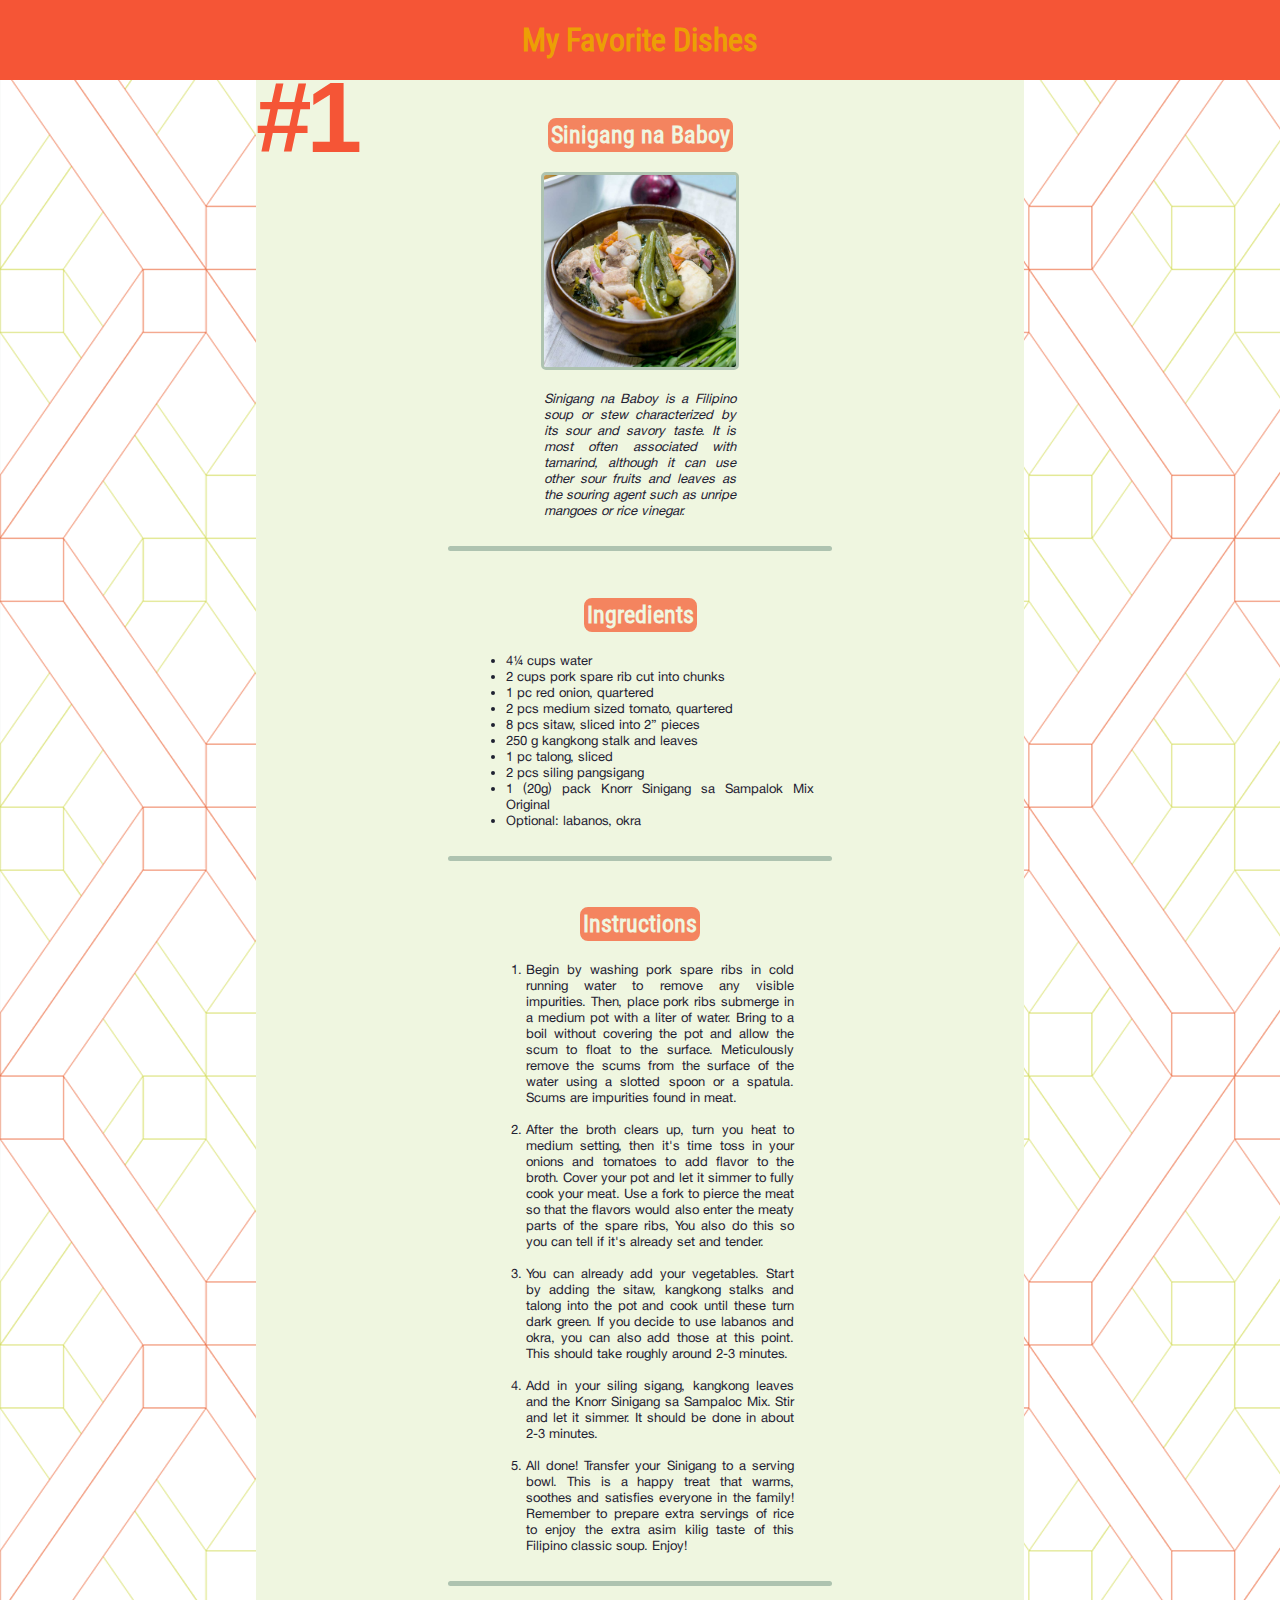
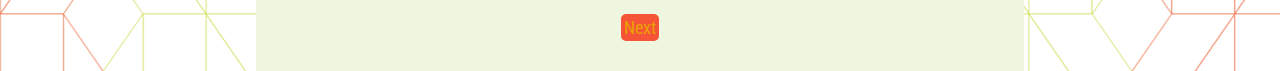
<file: index.html>
<!DOCTYPE html>
<html>
  
<!--Landing Page-->
  <head>
    <title>My Favorite Dishes</title>
  </head>

<meta charset="utf-8">  

<link rel="stylesheet" href="style.css"/>

<link rel="icon" type="image/x-icon" href="img/favicon.ico">

<meta name="viewport" content="width=device-width, initial-scale=1.0">


<body>
<div class="header">
  <h1>My Favorite Dishes</h1>
</div>

<div class="container">

<p>#1</p>

<h2>Sinigang na Baboy</h2>

 <br>

 <div id="img"> 
<img src="img/sinigang.jpg" width="25%" alt="Sinigang"/>  
 </div>

<audio controls autoplay loop>
  <source src="bgm/sinigang.mp3" type="audio/mp3">
</audio>

 <br>

<dl><i>
  Sinigang na Baboy is a Filipino soup or stew characterized by its sour and savory taste.
  It is most often associated with tamarind, although it can use other sour fruits and leaves
  as the souring agent such as unripe mangoes or rice vinegar.
</dl></i>

 <br> <hr>

<h2>Ingredients</h2>

 <br>

<ul>
  <li>4¼ cups water</li>
  <li>2 cups pork spare rib cut into chunks</li>
  <li>1 pc red onion, quartered</li>
  <li>2 pcs medium sized tomato, quartered</li>
  <li>8 pcs sitaw, sliced into 2” pieces</li>
  <li>250 g kangkong stalk and leaves</li>
  <li>1 pc talong, sliced</li>
  <li>2 pcs siling pangsigang</li>
  <li>1 (20g) pack Knorr Sinigang sa Sampalok Mix Original</li>
  <li>Optional: labanos, okra</li>
</ul>

<br>
<hr>

<h2>Instructions</h2>

 <br>

<ol>
    <li>Begin by washing pork spare ribs in cold running water to remove any visible impurities.
        Then, place pork ribs submerge in a medium pot with a liter of water. 
        Bring to a boil without covering the pot and allow the scum to float to the surface.
        Meticulously remove the scums from the surface of the water using a slotted spoon or a spatula.
        Scums are impurities found in meat.
    </li>

    <br>

    <li>After the broth clears up, turn you heat to medium setting,
        then it's time toss in your onions and tomatoes to add flavor to the broth.
        Cover your pot and let it simmer to fully cook your meat.
        Use a fork to pierce the meat so that the flavors would also enter the meaty parts of the spare ribs,
        You also do this so you can tell if it's already set and tender.
    </li>

    <br>

    <li>You can already add your vegetables. Start by adding the sitaw, kangkong stalks and talong
        into the pot and cook until these turn dark green. If you decide to use labanos and okra,
        you can also add those at this point. This should take roughly around 2-3 minutes.
    </li>

    <br>

    <li>Add in your siling sigang, kangkong leaves and the Knorr Sinigang sa Sampaloc Mix. Stir and let it simmer.
        It should be done in about 2-3 minutes.
    </li>

    <br>

    <li>All done! Transfer your Sinigang to a serving bowl. This is a happy treat that warms,
        soothes and satisfies everyone in the family! Remember to prepare extra servings of rice
        to enjoy the extra asim kilig taste of this Filipino classic soup. Enjoy!
    </li>
</ol>

 <br>
 <hr> 
 <br>

<a href="02.html"> Next </a> 
</div>

</body>
</html>
</file>
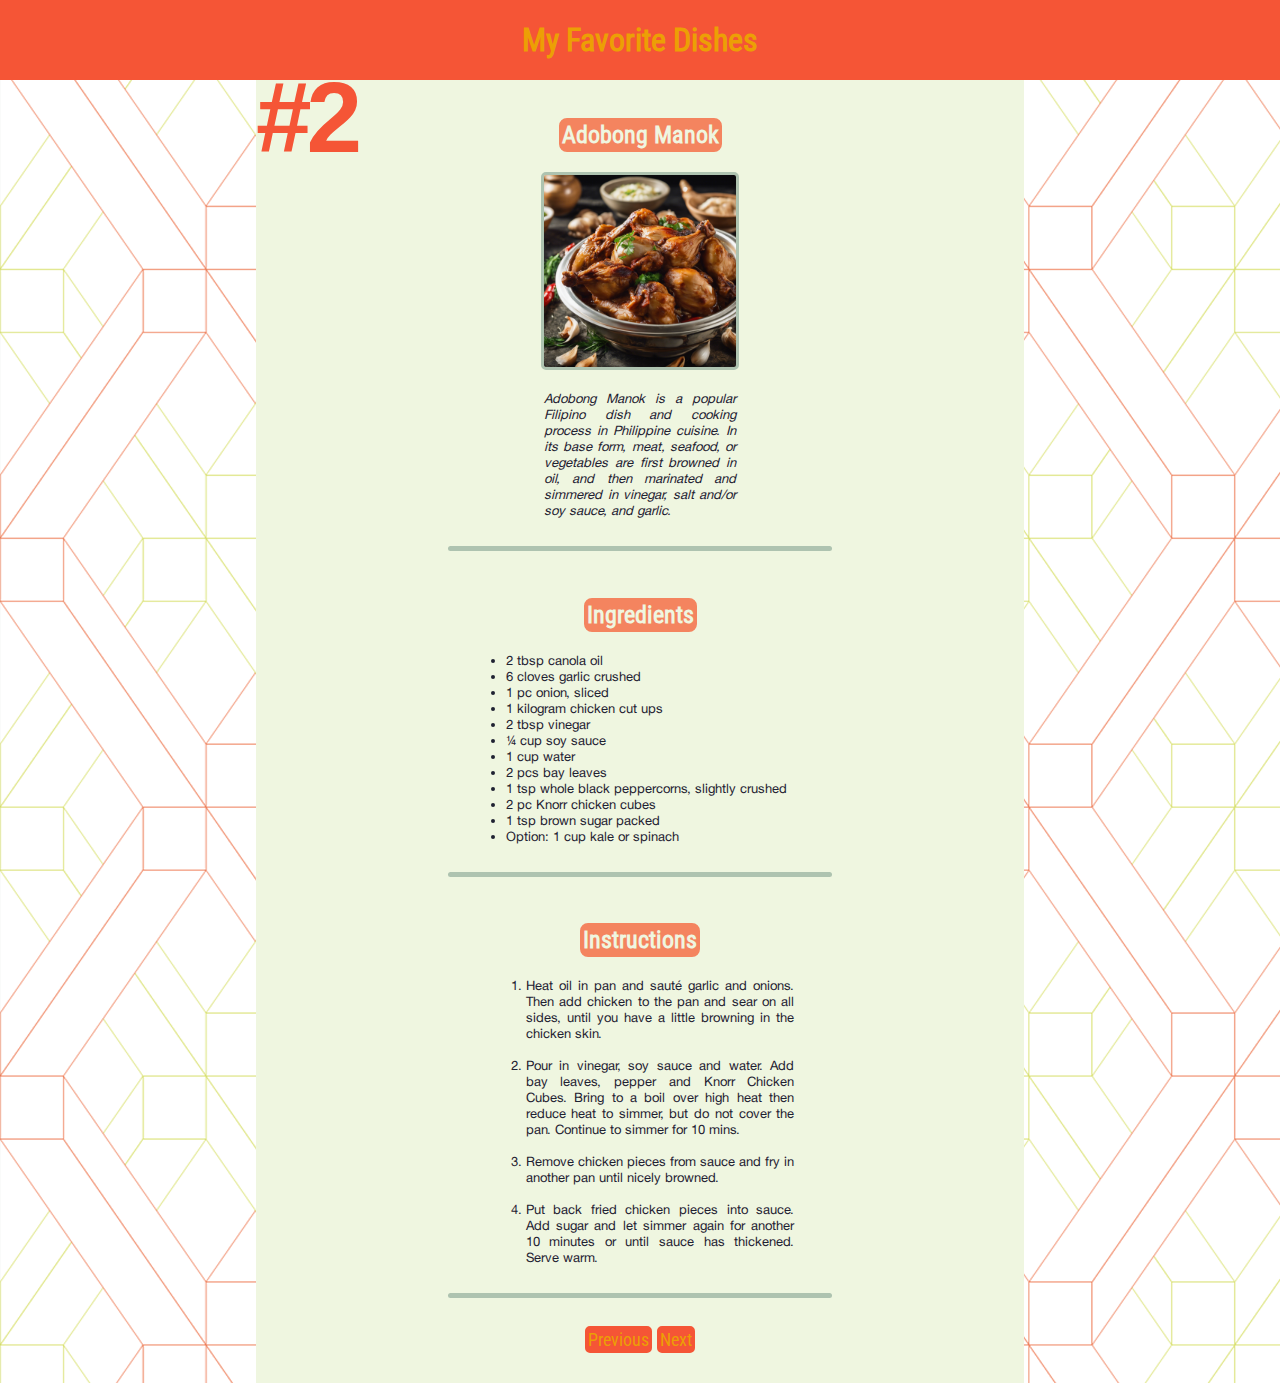
<file: 02.html>
<!DOCTYPE html>
<html>

  <head>
    <title>My Favorite Dishes</title>
  </head>

<meta charset="utf-8">
<link rel="stylesheet" href="style.css"/>
<meta name="viewport" content="width=device-width, initial-scale=1.0">


<body>
<div class="header">
  <h1>My Favorite Dishes</h1>
</div>

<div class="container">
 
<p>#2</p>
 
<h2>Adobong Manok</h2>

 <br>

 <div id="img">

<img src="img/adobo.jpg" width="25%" alt="Adobong Manok"/>  
 </div>

 <audio controls autoplay loop>
  <source src="bgm/adobo.mp3" type="audio/mp3">
</audio>

 <br>

<dl><i>
    Adobong Manok is a popular Filipino dish and cooking process in Philippine cuisine.
    In its base form, meat, seafood, or vegetables are first browned in oil, and then marinated
    and simmered in vinegar, salt and/or soy sauce, and garlic.
</dl></i>

 <br> <hr>

<h2>Ingredients</h2>

<br>

<ul>
  <li>2 tbsp canola oil</li>
  <li>6 cloves garlic crushed</li>
  <li>1 pc onion, sliced</li>
  <li>1 kilogram chicken cut ups</li>
  <li>2 tbsp vinegar</li>
  <li>¼ cup soy sauce</li>
  <li>1 cup water</li>
  <li>2 pcs bay leaves</li>
  <li>1 tsp whole black peppercorns, slightly crushed</li>
  <li>2 pc Knorr chicken cubes</li>
  <li>1 tsp brown sugar packed</li>
  <li>Option: 1 cup kale or spinach</li>
</ul>

<br> 
<hr>

<h2>Instructions</h2>

 <br>

<ol>
    <li>Heat oil in pan and sauté garlic and onions. Then add chicken to the pan and sear on all sides,
        until you have a little browning in the chicken skin.
    </li>

    <br>

    <li>Pour in vinegar, soy sauce and water. Add bay leaves, pepper and Knorr Chicken Cubes. 
        Bring to a boil over high heat then reduce heat to simmer, but do not cover the pan. 
        Continue to simmer for 10 mins.
    </li>

    <br>

    <li>Remove chicken pieces from sauce and fry in another pan until nicely browned.
    </li>

    <br>

    <li>Put back fried chicken pieces into sauce. 
        Add sugar and let simmer again for another 10 minutes or until sauce has thickened. Serve warm.
    </li>
</ol>

<br>
<hr> 
<br>

<div class="button-container">
 <button1> <a href="index.html"> Previous </a> </button1>
 <button2> <a href="03.html"> Next </a> </button2>
</div>

</body>
</html>
</file>
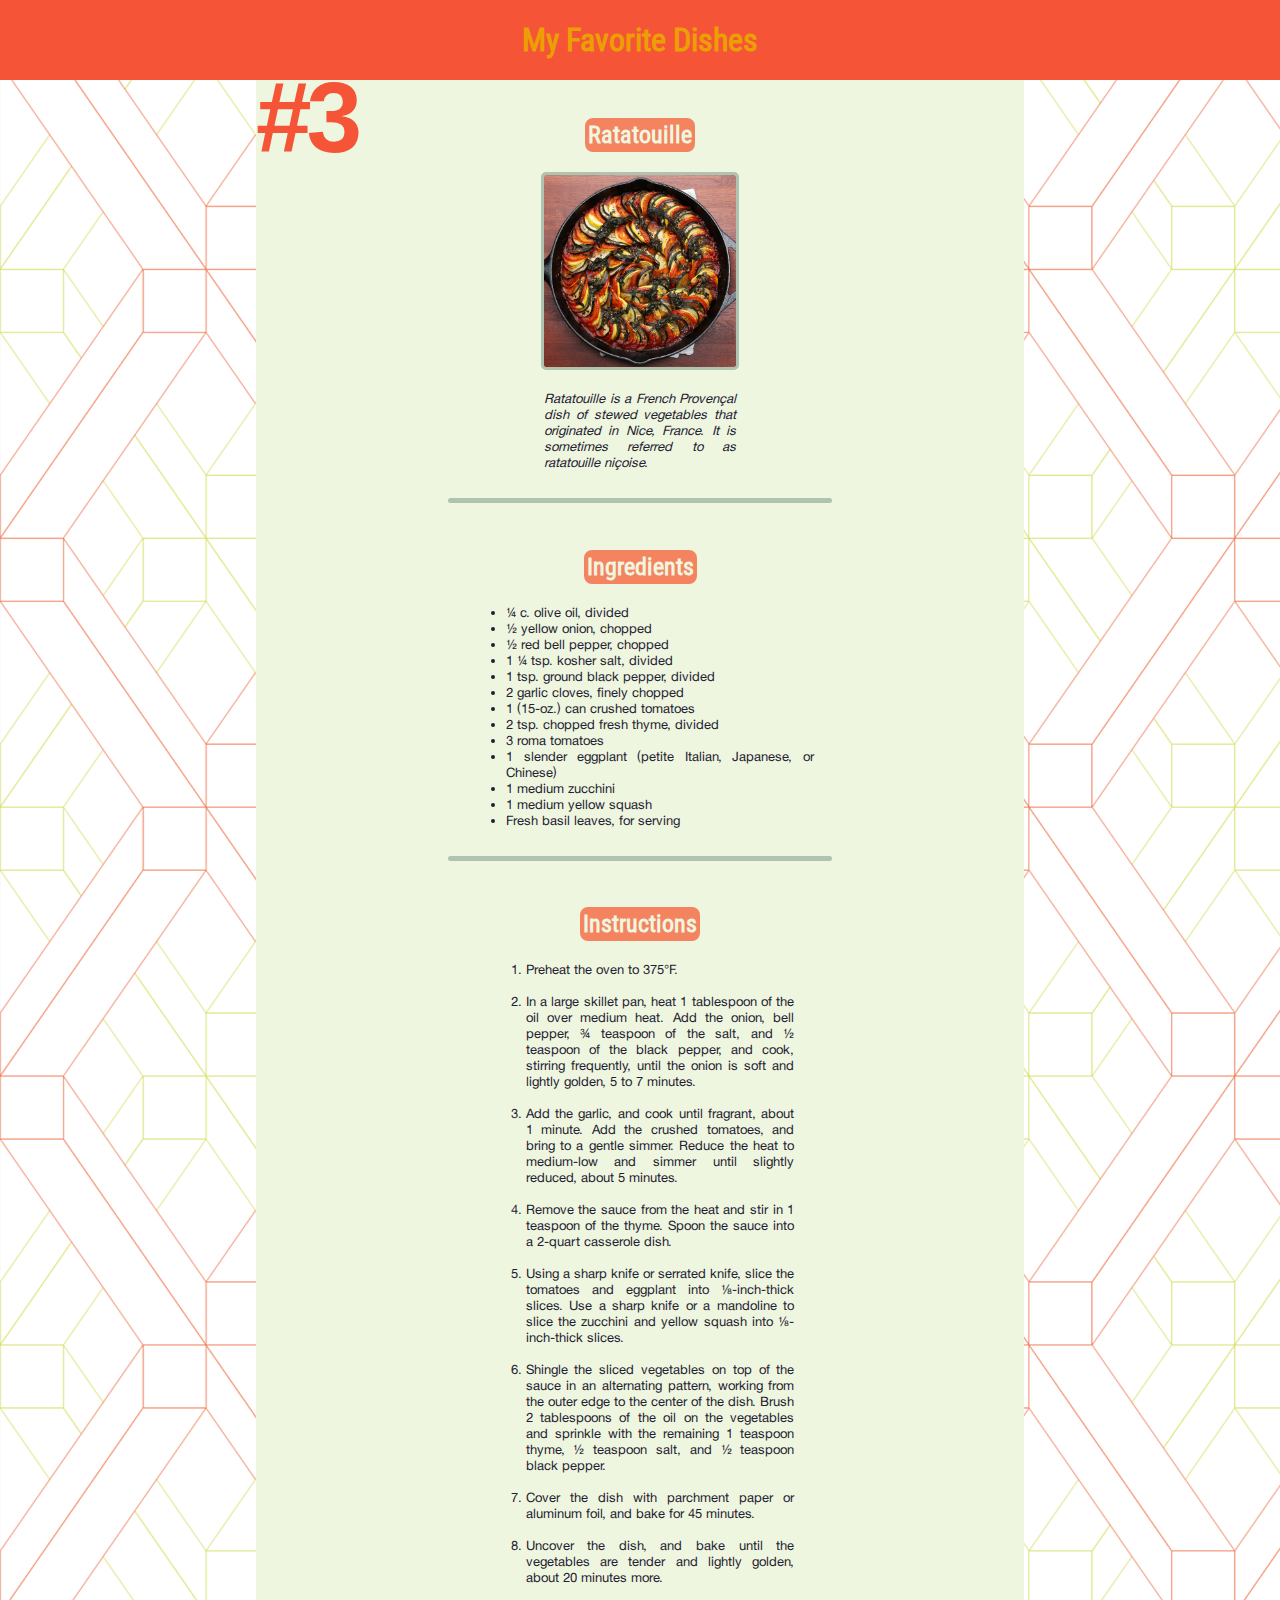
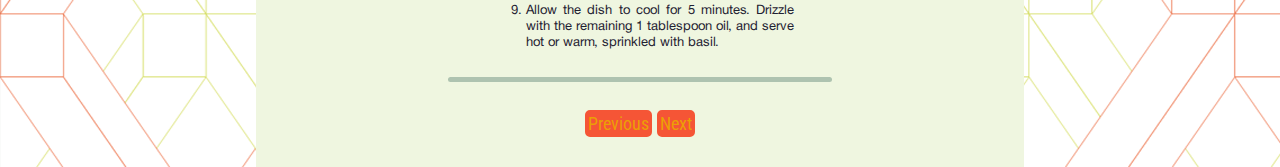
<file: 03.html>
<!DOCTYPE html>
<html>

  <head>
    <title>My Favorite Dishes</title>
  </head>

<meta charset="utf-8">
<link rel="stylesheet" href="style.css"/>
<meta name="viewport" content="width=device-width, initial-scale=1.0">


<body>
<div class="header">
  <h1>My Favorite Dishes</h1>
</div>

<div class="container">

<p>#3</p>

<h2>Ratatouille</h2>

 <br>

 <div id="img">

<img src="img/ratatouille.jpg" width="25%" alt="Ratatouille"/>  
 </div>

<audio controls autoplay loop>
  <source src="bgm/ratatouille.mp3" type="audio/mp3">
</audio>

 <br>

<dl><i>
  Ratatouille is a French Provençal dish of stewed vegetables that originated in Nice, France. It
  is sometimes referred to as ratatouille niçoise.
</dl></i>

 <br> <hr>

<h2>Ingredients</h2>

<br>

<ul>
  <li>¼ c. olive oil, divided</li>
  <li>½ yellow onion, chopped</li>
  <li>½ red bell pepper, chopped</li>
  <li>1 ¼ tsp. kosher salt, divided</li>
  <li>1 tsp. ground black pepper, divided</li>
  <li>2 garlic cloves, finely chopped</li>
  <li>1 (15-oz.) can crushed tomatoes</li>
  <li>2 tsp. chopped fresh thyme, divided</li>
  <li>3 roma tomatoes</li>
  <li>1 slender eggplant (petite Italian, Japanese, or Chinese) </li>
  <li>1 medium zucchini</li>
  <li>1 medium yellow squash</li>
  <li>Fresh basil leaves, for serving</li>
</ul>

<br> 
<hr>

<h2>Instructions</h2>

 <br>

<ol>
    <li>Preheat the oven to 375°F.
    </li>

    <br>

    <li>In a large skillet pan, heat 1 tablespoon of the oil over medium heat. 
     Add the onion, bell pepper, ¾ teaspoon of the salt, and ½ teaspoon of the black pepper, and cook, stirring frequently,
     until the onion is soft and lightly golden, 5 to 7 minutes.
    </li>

    <br>

    <li>Add the garlic, and cook until fragrant, about 1 minute. Add the crushed tomatoes, and bring to a gentle simmer.
        Reduce the heat to medium-low and simmer until slightly reduced, about 5 minutes. 
    </li>

    <br>

    <li>Remove the sauce from the heat and stir in 1 teaspoon of the thyme. Spoon the sauce into a 2-quart casserole dish.
    </li>

    <br>

    <li>Using a sharp knife or serrated knife, slice the tomatoes and eggplant into ⅛-inch-thick slices. 
        Use a sharp knife or a mandoline to slice the zucchini and yellow squash into ⅛-inch-thick slices.
    </li>

    <br>

    <li>Shingle the sliced vegetables on top of the sauce in an alternating pattern, working from the outer edge to the center of the dish.
        Brush 2 tablespoons of the oil on the vegetables and sprinkle with the remaining 1 teaspoon thyme,  ½ teaspoon salt,
        and ½ teaspoon black pepper.
    </li>

    <br>

    <li>
      Cover the dish with parchment paper or aluminum foil, and bake for 45 minutes. 
    </li>

    <br>

    <li>Uncover the dish, and bake until the vegetables are tender and lightly golden, about 20 minutes more.
    </li>

    <br>

    <li>Allow the dish to cool for 5 minutes. Drizzle with the remaining 1 tablespoon oil, and serve hot or warm, sprinkled with basil.
    </li>
</ol>

<br>
<hr> 
<br>

<div class="button-container">
 <button1> <a href="02.html"> Previous </a> </button1>
 <button2> <a href="04.html"> Next </a> </button2>
</div>

</body>
</html>
</file>
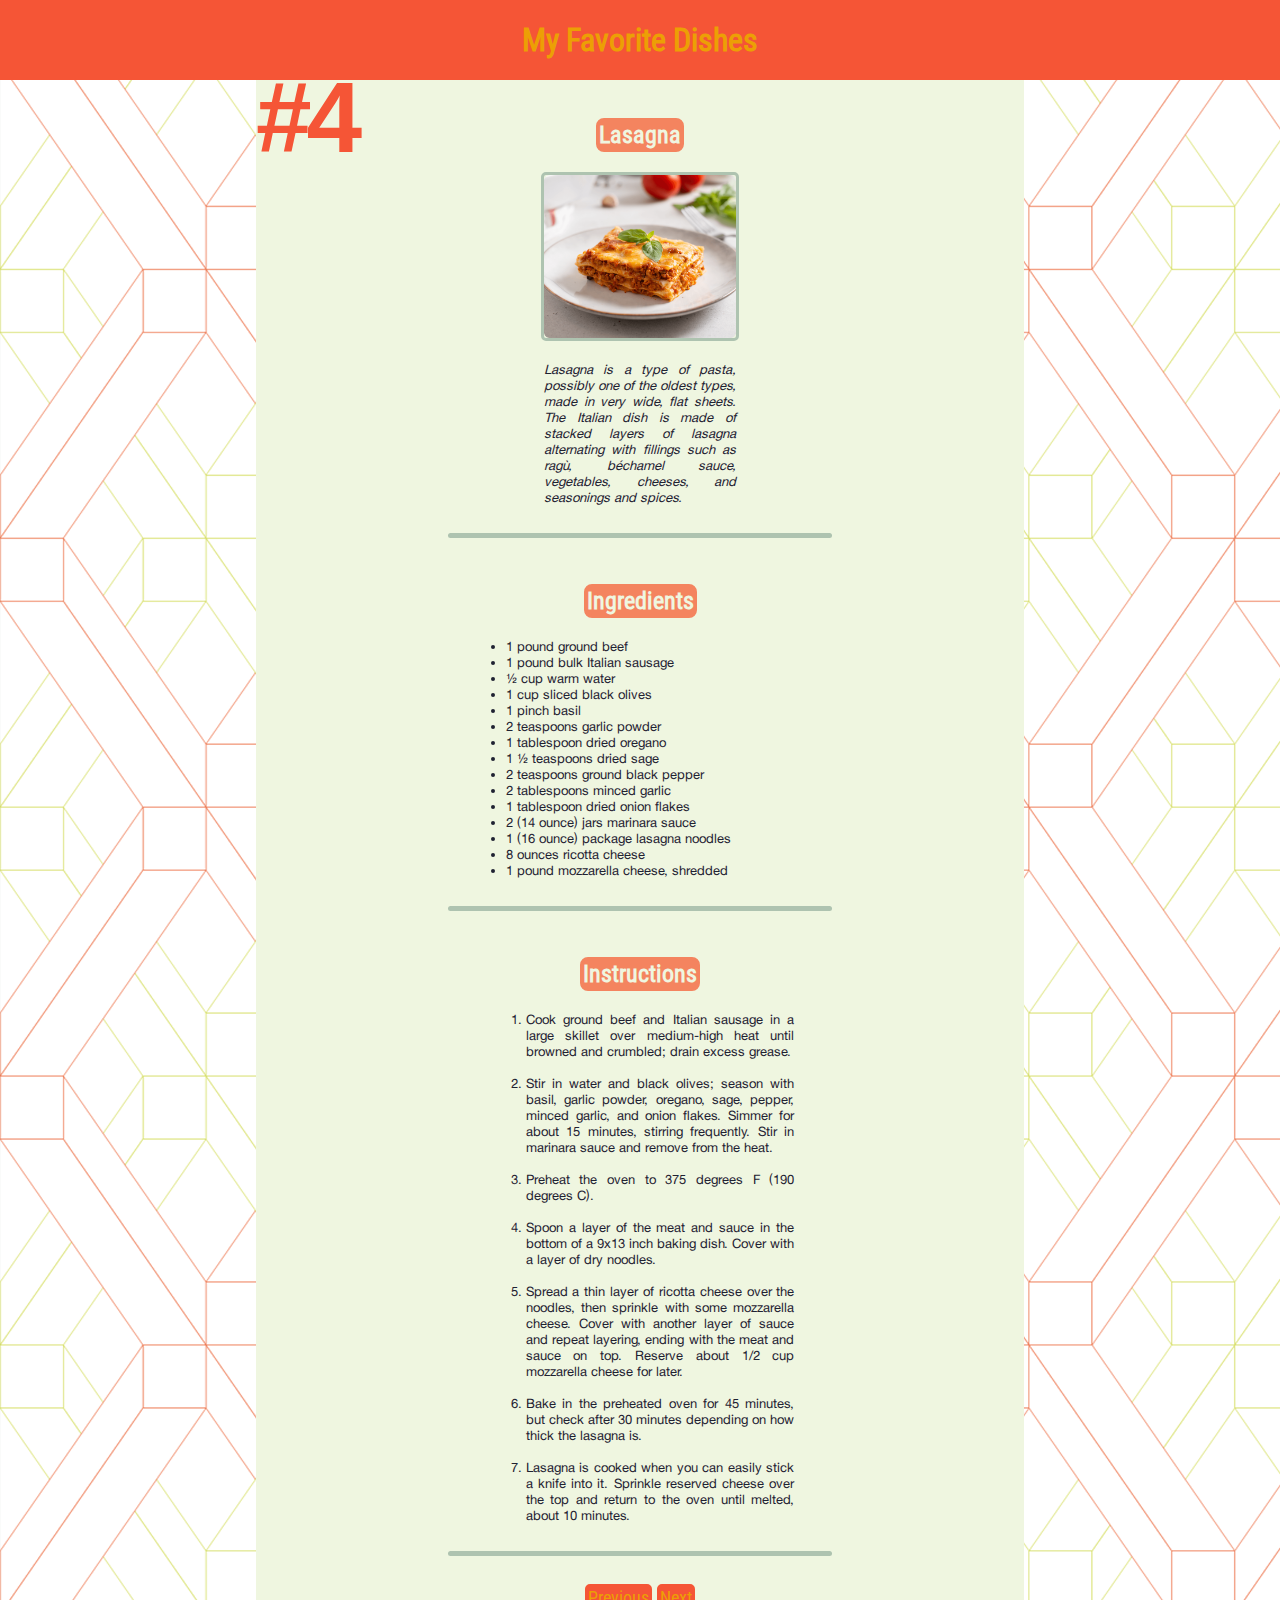
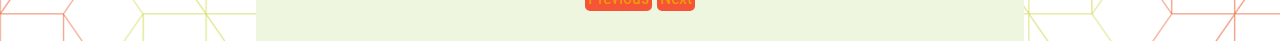
<file: 04.html>
<!DOCTYPE html>
<html>

  <head>
    <title>My Favorite Dishes</title>
  </head>

<meta charset="utf-8">
<link rel="stylesheet" href="style.css"/>
<meta name="viewport" content="width=device-width, initial-scale=1.0">


<body>
<div class="header">
  <h1>My Favorite Dishes</h1>
</div>

<div class="container">

<p>#4</p>

<h2>Lasagna</h2>

 <br>

 <div id="img">

<img src="img/lasagna.png" width="25%" alt="Lasagna"/>  
 </div>

<audio controls autoplay loop>
  <source src="bgm/lasagna.mp3" type="audio/mp3">
</audio>

 <br>

<dl><i>
    Lasagna is a type of pasta, possibly one of the oldest types, made in very wide, flat sheets.
    The Italian dish is made of stacked layers of lasagna alternating with fillings such as ragù,
    béchamel sauce, vegetables, cheeses, and seasonings and spices.
</dl></i>

 <br> <hr>

<h2>Ingredients</h2>

<br>

<ul>
  <li>1 pound ground beef</li>
  <li>1 pound bulk Italian sausage</li>
  <li>½ cup warm water</li>
  <li>1 cup sliced black olives</li>
  <li>1 pinch basil</li>
  <li>2 teaspoons garlic powder</li>
  <li>1 tablespoon dried oregano</li>
  <li>1 ½ teaspoons dried sage</li>
  <li>2 teaspoons ground black pepper</li>
  <li>2 tablespoons minced garlic</li>
  <li>1 tablespoon dried onion flakes</li>
  <li>2 (14 ounce) jars marinara sauce</li>
  <li>1 (16 ounce) package lasagna noodles</li>
  <li>8 ounces ricotta cheese</li>
  <li>1 pound mozzarella cheese, shredded</li>
</ul>

<br> 
<hr>

<h2>Instructions</h2>

 <br>

<ol>
    <li>Cook ground beef and Italian sausage in a large skillet over medium-high heat until browned and crumbled; drain excess grease.
    </li>

    <br>

    <li>Stir in water and black olives; season with basil, garlic powder, oregano, sage, pepper, minced garlic, and onion flakes. Simmer for about 15 minutes, stirring frequently. Stir in marinara sauce and remove from the heat. 
    </li>

    <br>

    <li>Preheat the oven to 375 degrees F (190 degrees C).
    </li>

    <br>

    <li>Spoon a layer of the meat and sauce in the bottom of a 9x13 inch baking dish. Cover with a layer of dry noodles. 
    </li>

    <br>

    <li>Spread a thin layer of ricotta cheese over the noodles, then sprinkle with some mozzarella cheese. Cover with another layer of sauce and repeat layering, ending with the meat and sauce on top. Reserve about 1/2 cup mozzarella cheese for later.
    </li>

    <br>

    <li>Bake in the preheated oven for 45 minutes, but check after 30 minutes depending on how thick the lasagna is. 
    </li>

    <br>

    <li>
        Lasagna is cooked when you can easily stick a knife into it. Sprinkle reserved cheese over the top and return to the oven until melted, about 10 minutes.
    </li>
</ol>

<br>
<hr> 
<br>

<div class="button-container">
 <button1> <a href="03.html"> Previous </a> </button1>
 <button2> <a href="05.html"> Next </a> </button2>
</div>

</body>
</html>
</file>
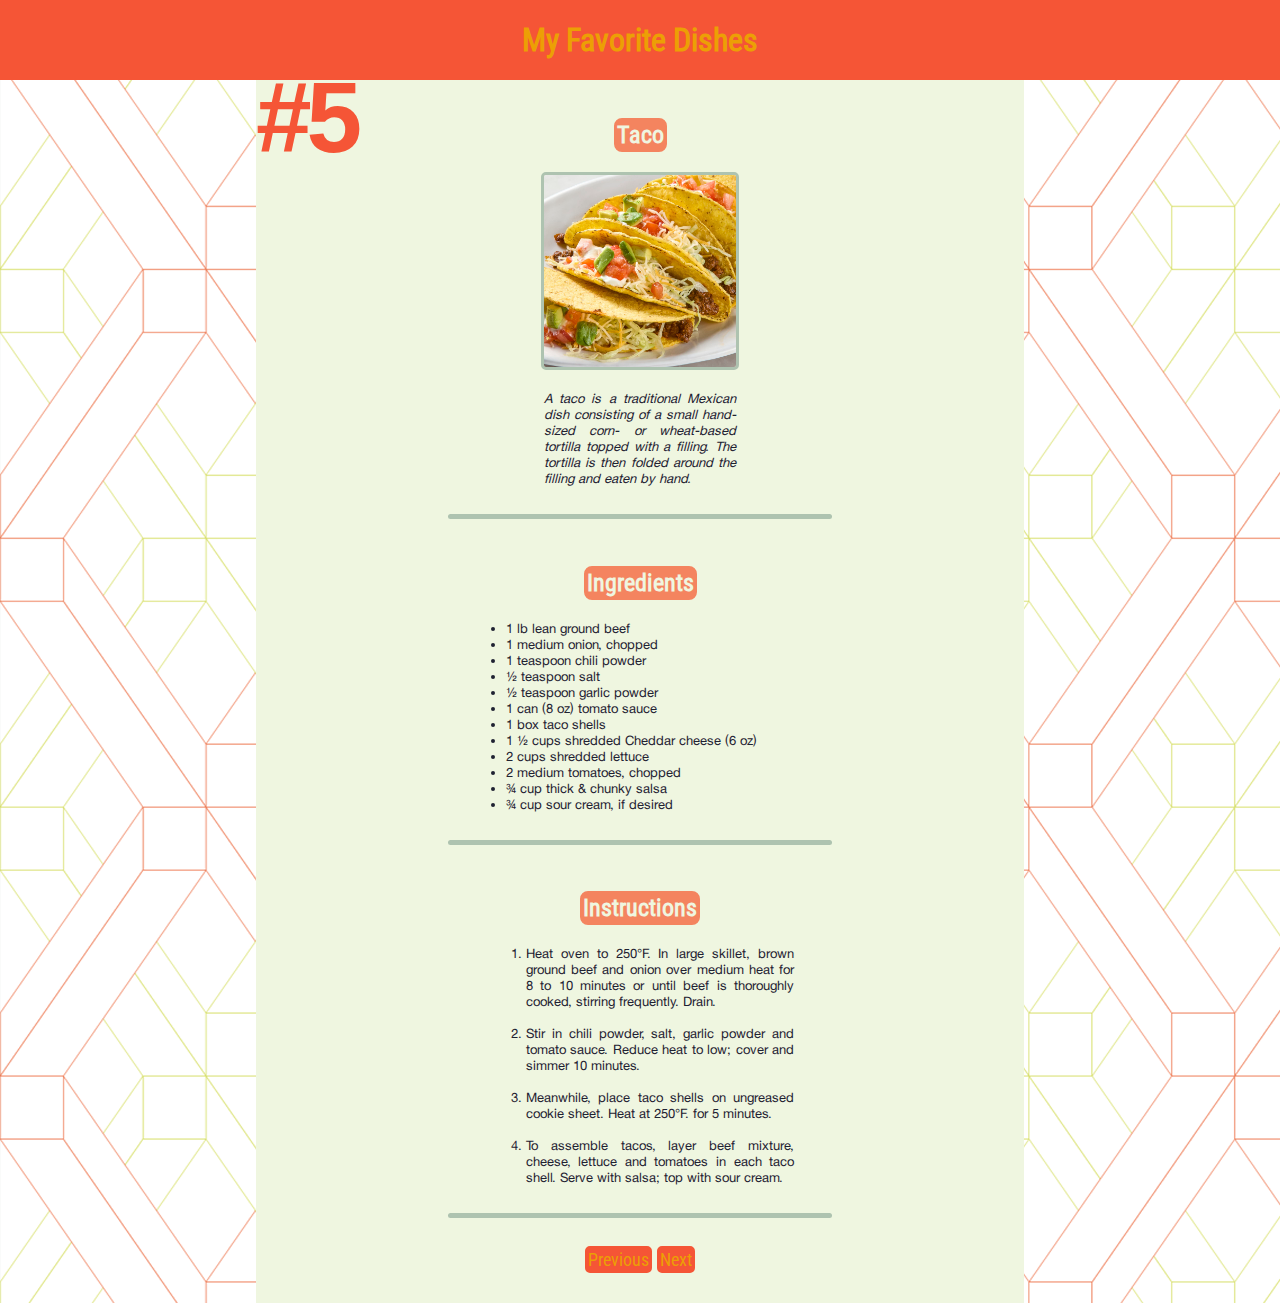
<file: 05.html>
<!DOCTYPE html>
<html>

  <head>
    <title>My Favorite Dishes</title>
  </head>

<meta charset="utf-8">
<link rel="stylesheet" href="style.css"/>
<meta name="viewport" content="width=device-width, initial-scale=1.0">


<body>
<div class="header">
  <h1>My Favorite Dishes</h1>
</div>

<div class="container">

<p>#5</p>

<h2>Taco</h2>

 <br>

 <div id="img">

<img src="img/taco.jpeg" width="25%" alt="Taco"/>  
 </div>

<audio controls autoplay loop>
  <source src="bgm/taco.mp3" type="audio/mp3">
</audio>

 <br>

<dl><i>
    A taco is a traditional Mexican dish consisting of a small hand-sized corn- or wheat-based tortilla topped with a filling.
    The tortilla is then folded around the filling and eaten by hand.
</dl></i>

 <br> <hr>

<h2>Ingredients</h2>

<br>

<ul>
  <li>1 lb lean ground beef</li>
  <li>1 medium onion, chopped</li>
  <li>1 teaspoon chili powder</li>
  <li>½ teaspoon salt</li>
  <li>½ teaspoon garlic powder</li>
  <li>1 can (8 oz) tomato sauce</li>
  <li>1 box taco shells</li>
  <li>1 ½ cups shredded Cheddar cheese (6 oz)</li>
  <li>2 cups shredded lettuce</li>
  <li>2 medium tomatoes, chopped</li>
  <li>¾ cup thick & chunky salsa</li>
  <li>¾ cup sour cream, if desired</li>
</ul>

<br> 
<hr>

<h2>Instructions</h2>

 <br>

<ol>
    <li>Heat oven to 250°F. In large skillet, brown ground beef and onion over medium heat for 8 to 10 minutes or until beef is thoroughly cooked, stirring frequently. Drain.
    </li>

    <br>

    <li>Stir in chili powder, salt, garlic powder and tomato sauce. Reduce heat to low; cover and simmer 10 minutes.
    </li>

    <br>

    <li>Meanwhile, place taco shells on ungreased cookie sheet. Heat at 250°F. for 5 minutes.
    </li>

    <br>

    <li>To assemble tacos, layer beef mixture, cheese, lettuce and tomatoes in each taco shell. Serve with salsa; top with sour cream.
    </li>
</ol>

<br>
<hr> 
<br>

<div class="button-container">
 <button1> <a href="04.html"> Previous </a> </button1>
 <button2> <a href="06.html"> Next </a> </button2>
</div>

</body>
</html>
</file>
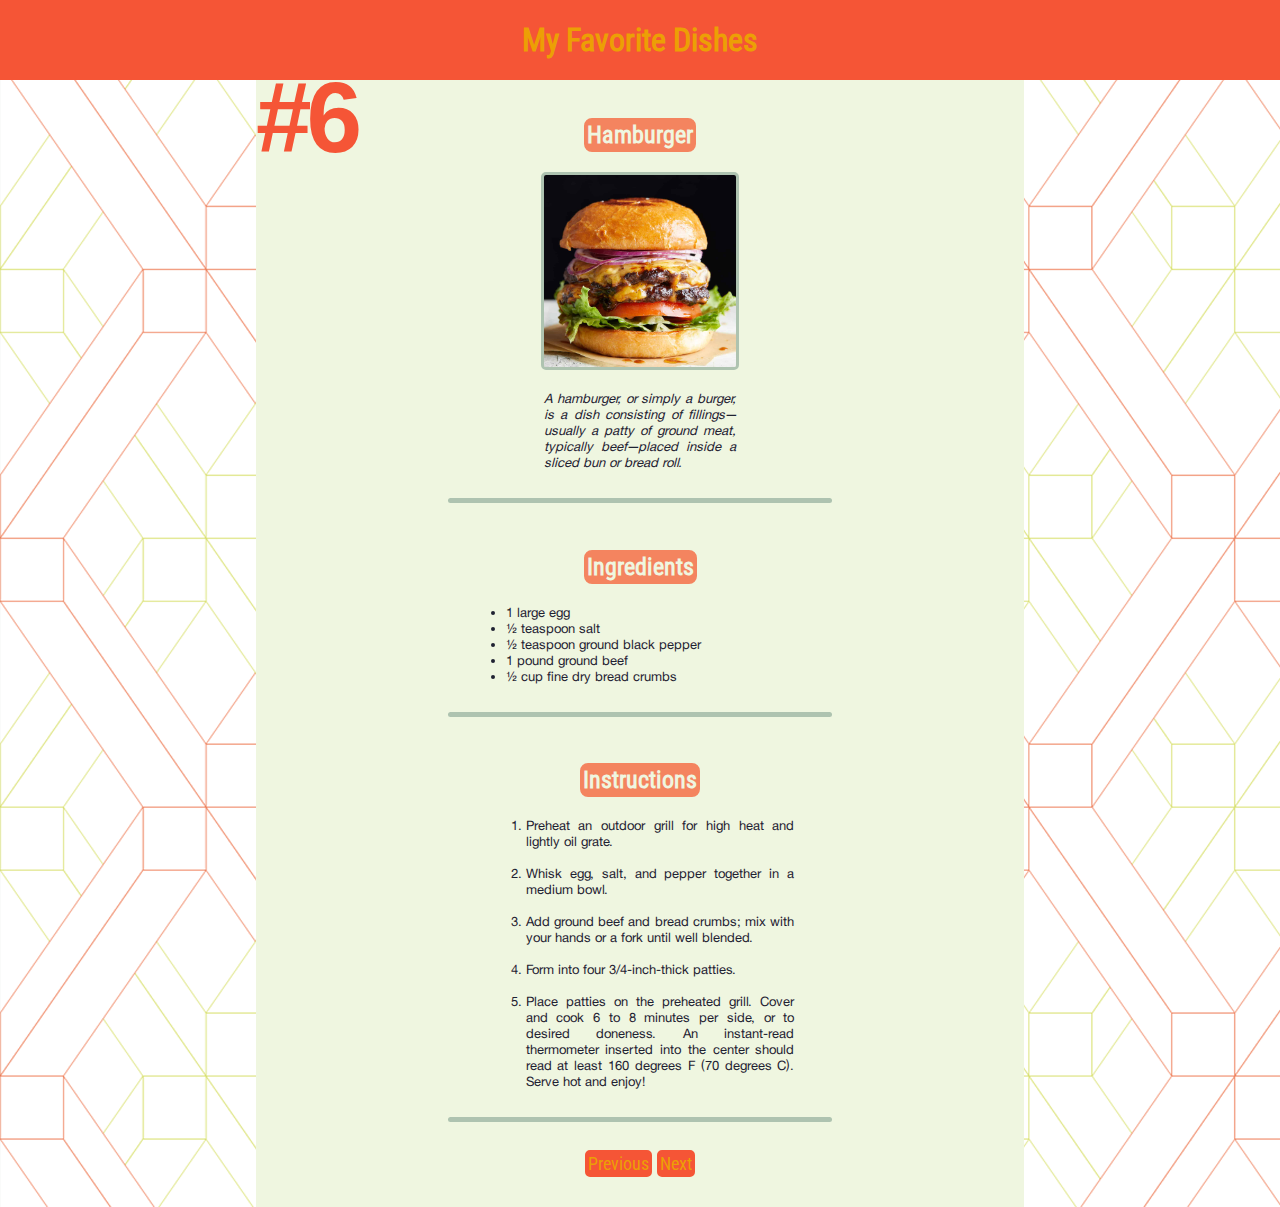
<file: 06.html>
<!DOCTYPE html>
<html>

  <head>
    <title>My Favorite Dishes</title>
  </head>

<meta charset="utf-8">
<link rel="stylesheet" href="style.css"/>
<meta name="viewport" content="width=device-width, initial-scale=1.0">


<body>
<div class="header">
  <h1>My Favorite Dishes</h1>
</div>

<div class="container">

<p>#6</p>

<h2>Hamburger</h2>

 <br>

 <div id="img">

<img src="img/hamburger.jpg" width="25%" alt="Hamburger"/>  
 </div>

<audio controls autoplay loop>
  <source src="bgm/hamburger.mp3" type="audio/mp3">
</audio>

 <br>

<dl><i>
    A hamburger, or simply a burger, is a dish consisting of fillings—usually a patty of ground meat,
    typically beef—placed inside a sliced bun or bread roll.
</dl></i>

 <br> <hr>

<h2>Ingredients</h2>

<br>

<ul>
  <li>1 large egg</li>
  <li>½ teaspoon salt</li>
  <li>½ teaspoon ground black pepper</li>
  <li>1 pound ground beef</li>
  <li>½ cup fine dry bread crumbs</li>
</ul>

<br> 
<hr>

<h2>Instructions</h2>

 <br>

<ol>
    <li>Preheat an outdoor grill for high heat and lightly oil grate.
    </li>

    <br>

    <li>Whisk egg, salt, and pepper together in a medium bowl.
    </li>

    <br>

    <li>Add ground beef and bread crumbs; mix with your hands or a fork until well blended.
    </li>

    <br>

    <li>Form into four 3/4-inch-thick patties.
    </li>

    <br>

    <li>Place patties on the preheated grill. Cover and cook 6 to 8 minutes per side, or to desired doneness. An instant-read thermometer inserted into the center should read at least 160 degrees F (70 degrees C). Serve hot and enjoy!
    </li>
</ol>

<br>
<hr> 
<br>

<div class="button-container">
 <button1> <a href="05.html"> Previous </a> </button1>
 <button2> <a href="07.html"> Next </a> </button2>
</div>

</body>
</html>
</file>
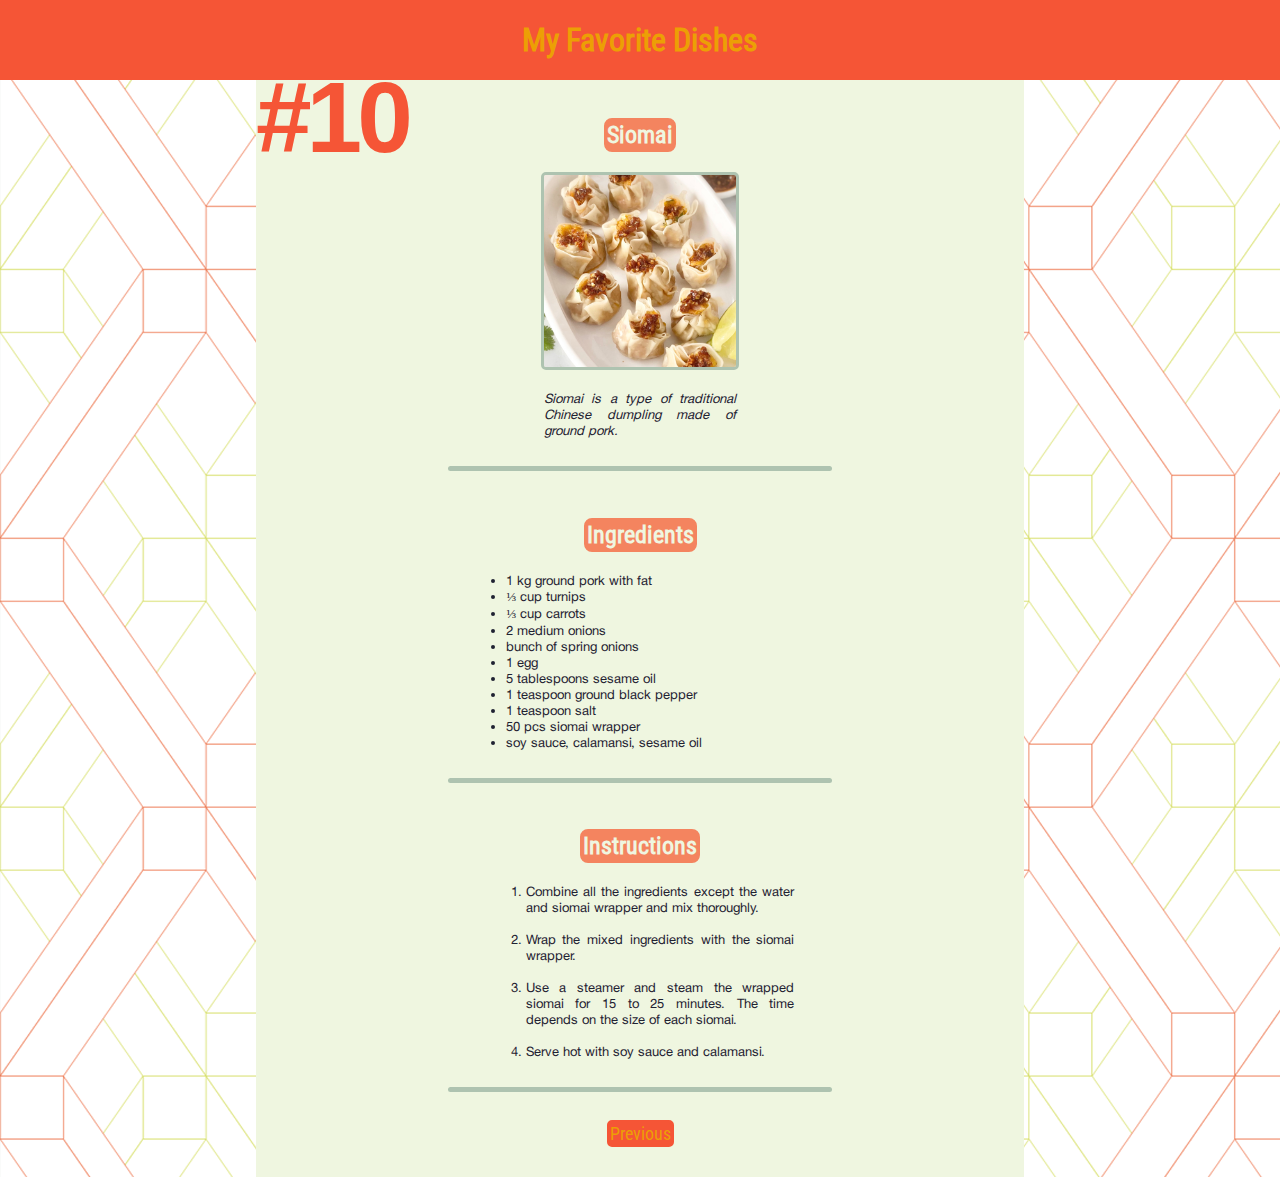
<file: 10.html>
<!DOCTYPE html>
<html>

  <head>
    <title>My Favorite Dishes</title>
  </head>

<meta charset="utf-8">
<link rel="stylesheet" href="style.css"/>
<meta name="viewport" content="width=device-width, initial-scale=1.0">


<body>
<div class="header">
  <h1>My Favorite Dishes</h1>
</div>

<div class="container">

<p>#10</p>

<h2>Siomai</h2>

 <br>

 <div id="img">

<img src="img/siomai.jpg" width="25%" alt="Siomai"/>  
 </div>

<audio controls autoplay loop>
  <source src="bgm/siomai.mp3" type="audio/mp3">
</audio>

 <br>

<dl><i>
  Siomai is a type of traditional Chinese dumpling made of ground pork.
</dl></i>

 <br> <hr>

<h2>Ingredients</h2>

<br>

<ul>
  <li>1 kg ground pork with fat</li>
  <li>⅓ cup turnips</li>
  <li>⅓ cup carrots</li>
  <li>2 medium onions</li>
  <li>bunch of spring onions</li>
  <li>1 egg</li>
  <li>5 tablespoons sesame oil</li>
  <li>1 teaspoon ground black pepper</li>
  <li>1 teaspoon salt</li>
  <li>50 pcs siomai wrapper</li>
  <li>soy sauce, calamansi, sesame oil</li>
</ul>

<br> 
<hr>

<h2>Instructions</h2>

 <br>

<ol>
    <li>Combine all the ingredients except the water and siomai wrapper and mix thoroughly.
    </li>

    <br>

    <li>Wrap the mixed ingredients with the siomai wrapper.
    </li>

    <br>

    <li>Use a steamer and steam the wrapped siomai for 15 to 25 minutes. The time depends on the size of each siomai.
    </li>

    <br>

    <li>Serve hot with soy sauce and calamansi.
    </li>
</ol>

<br>
<hr> 
<br>

<div class="button-container">
    <button1> <a href="09.html"> Previous </a> </button1>
</div>

</body>
</html>
</file>
<file: style.css>
h1 {
  text-align: center;
  font-family: roboto;
  font-weight: 700;
  color: #ec9f05;
  margin: auto;
}

.header {
  background-color: #f55536;
  height: 80px;
  display: flex;
  align-items: center;
}

.container {
  background-color: #eff6e0;
  display: flex;
  flex-direction: column;
  max-width: 60%;
  margin: auto;
}

p {
  display: flex;
  top: -40px;
  position: absolute;
  font-size: 100px;
  font-weight: 700;
  font-family: Arial;
  color: #f55536;
  letter-spacing: -5px;
}

img {
  display: block;
  margin: auto;
  border-radius: 5px;
  border-color: #aec3b0;
  border-style: solid;
}

audio {
  margin: auto;
  height: 0;
  width: 0;
}

hr {
  color: #aec3b0;
  width: 50%;
  height: 5px;
  background-color: #aec3b0;
  border-radius: 5px;
  border-style: hidden;
}

h2 {
  text-align: center;
  font-family: roboto;
  font-weight: 700; /* 500 is normal text, 700 is bold text for Helvetica */
  font-size: big;
  color: #eff6e0;
  margin: auto;
  margin-top: 5%;
  display: table;
  border-style: solid;
  border-color: #f4845f;
  background-color: #f4845f;
  border-radius: 8px;
}

body {
  margin: auto;
  padding: 0;
  background-image: url("img/interlacement.png");
  background-color: #aec3b0;
}

dl {
  max-width: 25%;
  margin: auto;
  text-align: justify;
  font-size: small;
  font-family: helvetica;
  color: #1f2232;
  display: block;
}

ul {
  max-width: 80%;
  width: 100%;
  margin: auto;
  text-align: justify;
  font-size: small;
  font-family: helvetica;
  color: #1f2232;
}

ol {
  max-width: 70%;
  margin: auto;
  text-align: justify;
  font-size: small;
  font-family: helvetica;
  color: #1f2232;
}

li {
  max-width: 50%;
  margin: auto;
  text-align: justify;
  font-size: small;
  font-family: helvetica;
  color: #1f2232;
}

a {
  font-family: roboto;
  font-weight: 300;
  font-style: bold;
  font-size: large;
  text-align: center;
  text-decoration-line: none;
  display: block;
  margin: auto;
  border-style: solid;
  border-color: #f55536;
  border-radius: 5px;
  background-color: #f55536;
  margin-bottom: 30px;
}

a:link {
  color: #ec9f05;
}

a:visited {
  color: #ec9f05;
}

a:hover {
  color: #eff6e0;
  border-color: #f4845f;
  background-color: #f4845f;
}

.button-container {
  display: flex;
  gap: 5px;
  justify-content: center;
}

/* Roboto font */
@font-face {
  font-family: roboto;
  src: url(/fonts/RobotoCondensed-Regular.ttf) format("truetype");
  font-weight: 300;
  font-style: normal;
}

div {
  font-family: roboto;
}

/* Roboto font (Italic) */
@font-face {
  font-family: roboto;
  src: url(/fonts/Roboto-LightItalic.ttf) format("truetype");
  font-weight: 300;
  font-style: italic;
}

div {
  font-family: roboto;
}

/* Helvetica font */
@font-face {
  font-family: helvetica;
  src: url(/fonts/HelveticaforTarget.ttf) format("truetype");
  font-weight: 500;
  font-style: normal;
}

div {
  font-family: helvetica;
}

/* Helvetica font (BOLD) */
@font-face {
  font-family: helvetica;
  src: url(/fonts/HelveticaforTarget-Bold.ttf) format("truetype");
  font-weight: 700;
  font-style: bold;
}

div {
  font-family: helvetica;
}
</file>
